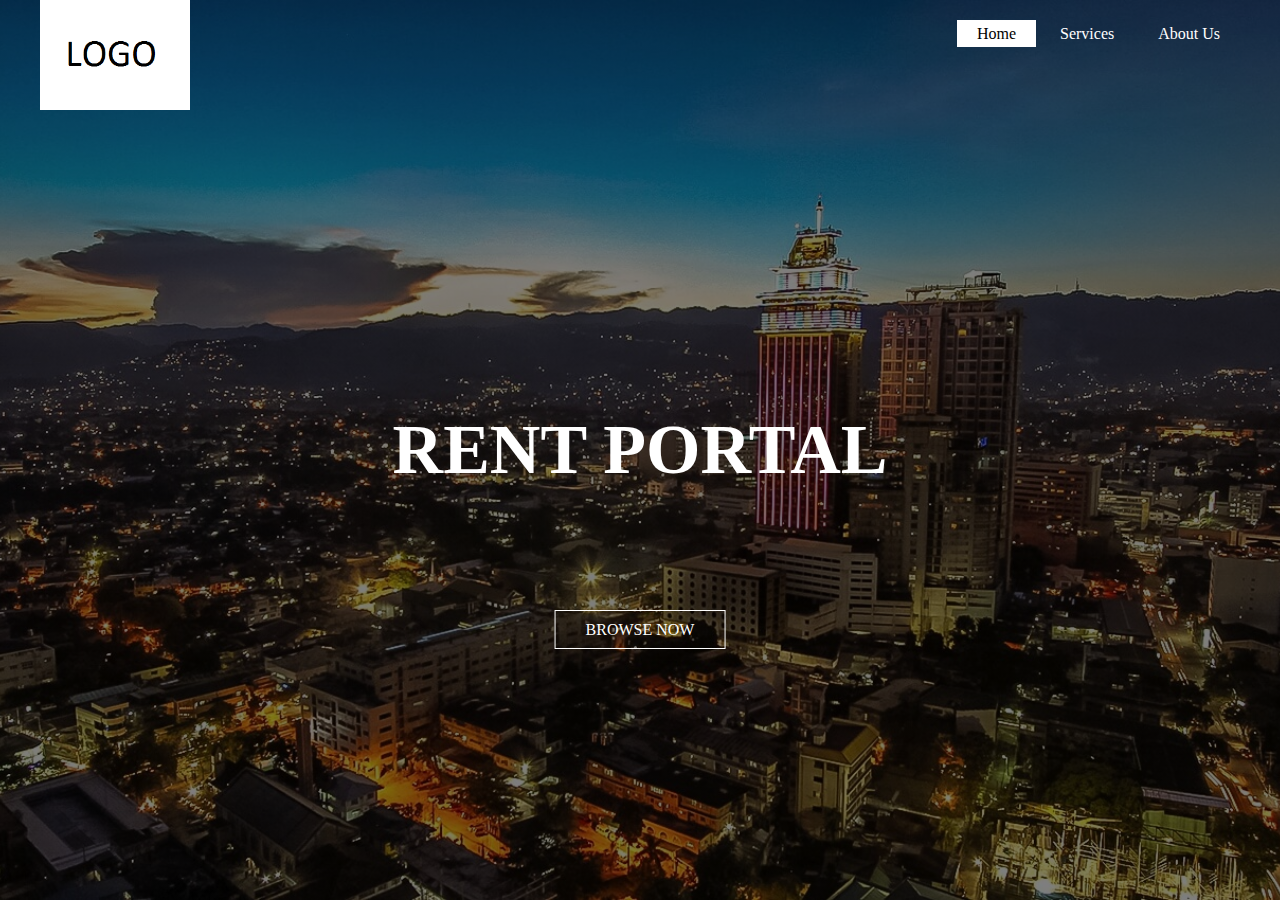
<file: Websit/index.html>
<!DOCTYPE html>
<html>
<head>
	<title>RenTAL</title>
	<link rel="stylesheet" type="text/css" href="css/style.css">
</head>
<body>
	<header>
		<div class="main">
			<div class="logo">
				<img src="tempLOGO.png">
			</div>
			<ul>
			    <li class="active"><a href="#">Home</a></li>
			    <li><a href="#">Services</a></li>
			    <li><a href="#">About Us</a></li>
			  
			</ul>
			<div class="title">
			<h1>RENT PORTAL</h1>

		</div>
		<div class="button">
			<a href="#" class="btn">BROWSE NOW</a>
		</div>
	</header>

</body>
</html>
</file>
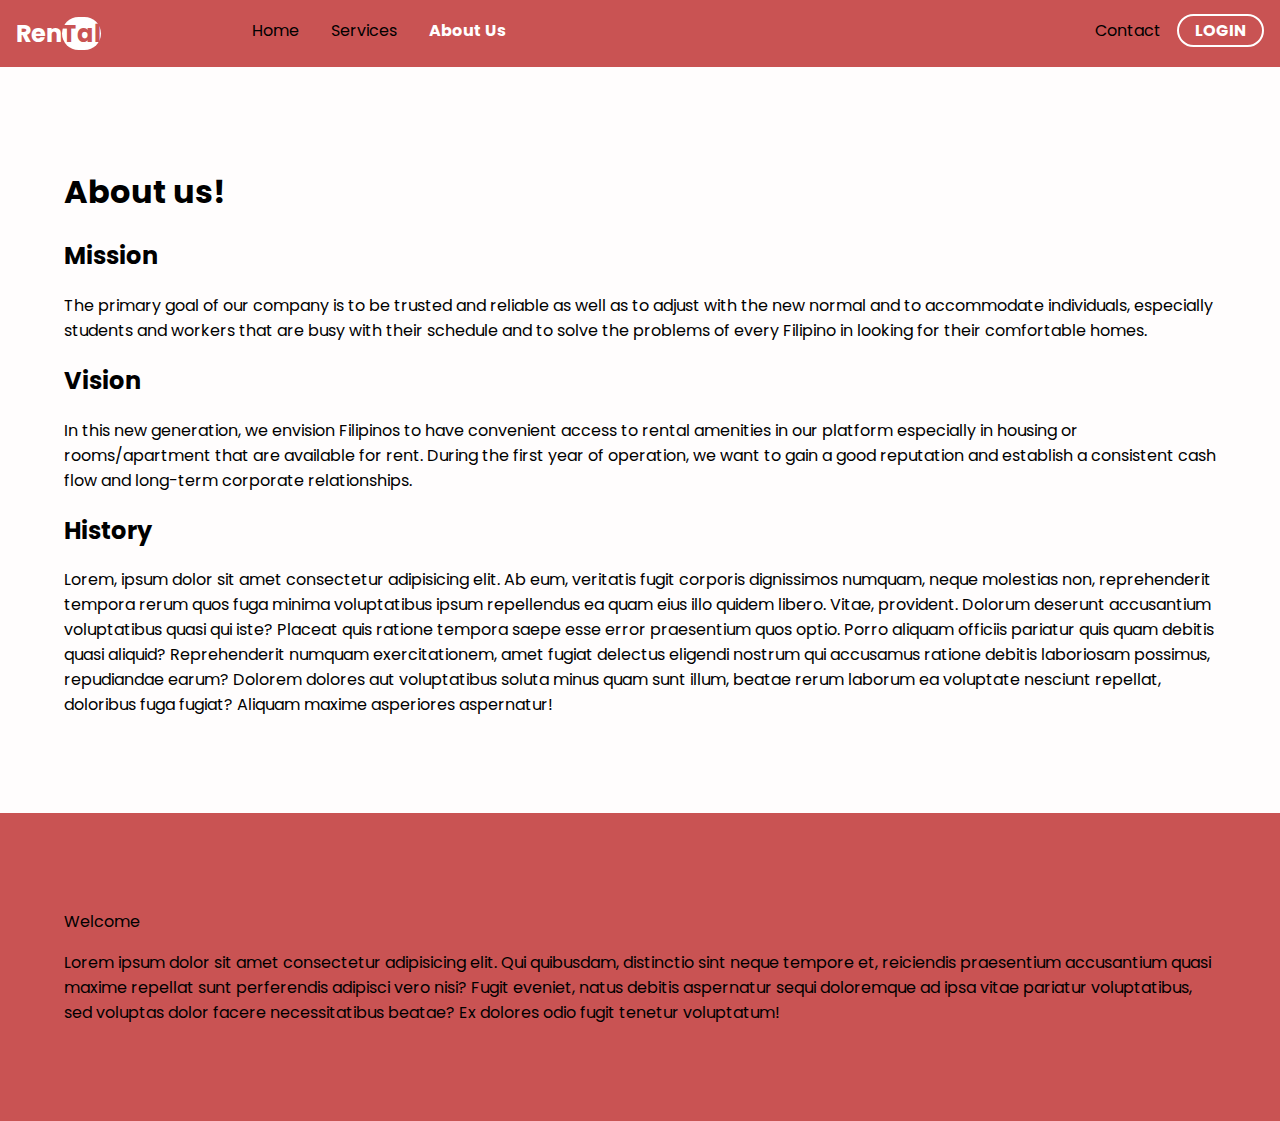
<file: Website/About.html>
﻿<!DOCTYPE html>
<html>
  <head>
    <meta charset="UTF-8" />
    <meta http-equiv="X-UA-Compatible" content="IE=edge" />
    <meta name="viewport" content="width=device-width, initial-scale=1.0" />
    <title>RenTAL</title>
    <link rel="stylesheet" href="css/main.css" />
  </head>
  <body>
    <div class="navbar">
      <div class="container">
        <a href="Home.html" class="logo">Ren<span>Tal</span></a>
        <nav>
          <ul class="nav-left">
            <li><a href="Home.html">Home</a></li>
            <li><a href="Services.html">Services</a></li>
            <li class="active"><a href="About.html">About Us</a></li>
          </ul>
          <ul class="nav-right">
            <li><a href="#">Contact</a></li>
            <li class="login"><a href="#">LOGIN</a></li>
          </ul>
        </nav>
      </div>
    </div>
    <section class="section-tab">
      <h1>About us!</h1>
      <h2>Mission</h2>

      <p>
        The primary goal of our company is to be trusted and reliable as well as
        to adjust with the new normal and to accommodate individuals, especially
        students and workers that are busy with their schedule and to solve the
        problems of every Filipino in looking for their comfortable homes.
      </p>

      <h2>Vision</h2>

      
      <p>
        In this new generation, we envision Filipinos to have convenient access
        to rental amenities in our platform especially in housing or
        rooms/apartment that are available for rent. During the first year of
        operation, we want to gain a good reputation and establish a consistent
        cash flow and long-term corporate relationships.
      </p>

      <h2>History</h2>
      <p>
        Lorem, ipsum dolor sit amet consectetur adipisicing elit. Ab eum, veritatis fugit corporis dignissimos numquam, neque molestias non, reprehenderit tempora rerum quos fuga minima voluptatibus ipsum repellendus ea quam eius illo quidem libero. Vitae, provident. Dolorum deserunt accusantium voluptatibus quasi qui iste? Placeat quis ratione tempora saepe esse error praesentium quos optio. Porro aliquam officiis pariatur quis quam debitis quasi aliquid? Reprehenderit numquam exercitationem, amet fugiat delectus eligendi nostrum qui accusamus ratione debitis laboriosam possimus, repudiandae earum? Dolorem dolores aut voluptatibus soluta minus quam sunt illum, beatae rerum laborum ea voluptate nesciunt repellat, doloribus fuga fugiat? Aliquam maxime asperiores aspernatur!
      </p>

    </div>
    </section>
    <section class="bottom-section">
      <p class="opening">Welcome</p>
      <p>
        Lorem ipsum dolor sit amet consectetur adipisicing elit. Qui quibusdam,
        distinctio sint neque tempore et, reiciendis praesentium accusantium
        quasi maxime repellat sunt perferendis adipisci vero nisi? Fugit
        eveniet, natus debitis aspernatur sequi doloremque ad ipsa vitae
        pariatur voluptatibus, sed voluptas dolor facere necessitatibus beatae?
        Ex dolores odio fugit tenetur voluptatum!
      </p>
    </section>
  </body>
</html>
</file>
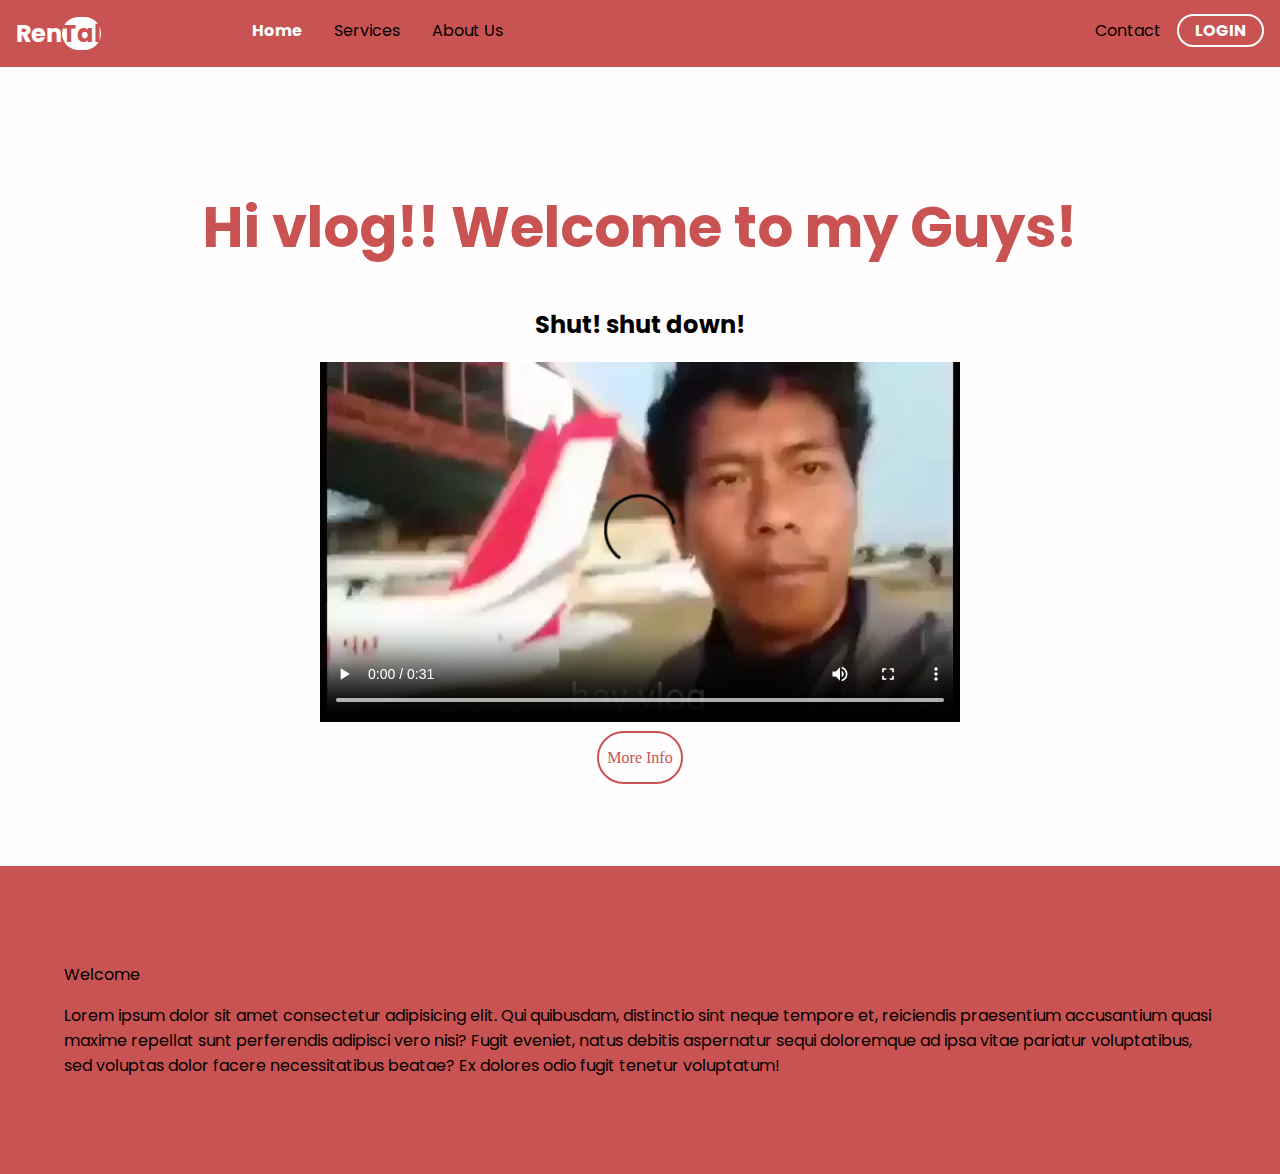
<file: Website/BrowseNow.html>
<!DOCTYPE html>
<html>
  <head>
    <meta charset="UTF-8" />
    <meta http-equiv="X-UA-Compatible" content="IE=edge" />
    <meta name="viewport" content="width=device-width, initial-scale=1.0" />
    <title>RenTAL</title>
    <link rel="stylesheet" href="css/main.css" />
  </head>
  <body>
    <div class="navbar">
      <div class="container">
        <a href="Home.html" class="logo">Ren<span>Tal</span></a>
        <nav>
          <ul class="nav-left">
            <li class="active"><a href="Home.html">Home</a></li>
            <li><a href="Services.html">Services</a></li>
            <li><a href="About.html">About Us</a></li>
          </ul>
          <ul class="nav-right">
            <li><a href="#">Contact</a></li>
            <li class="login"><a href="#">LOGIN</a></li>
          </ul>
        </nav>
      </div>
    </div>

    <section class="top-section">
      <div class="container">
        <div class="title">
          <h1>Hi vlog!! Welcome to my Guys!</h1>
          <h2>Shut! shut down!</h2>
          <video class="center" controls>
            <source src="images/vid1.mp4" type="video/mp4" />
          </video>
          <p>
            <a href="MoreInfo.html" class="browse-button">More Info</a>
          </p>
        </div>
      </div>
    </section>

    <section class="bottom-section">
      <p class="opening">Welcome</p>
      <p>
        Lorem ipsum dolor sit amet consectetur adipisicing elit. Qui quibusdam,
        distinctio sint neque tempore et, reiciendis praesentium accusantium
        quasi maxime repellat sunt perferendis adipisci vero nisi? Fugit
        eveniet, natus debitis aspernatur sequi doloremque ad ipsa vitae
        pariatur voluptatibus, sed voluptas dolor facere necessitatibus beatae?
        Ex dolores odio fugit tenetur voluptatum!
      </p>
    </section>
  </body>
</html>
</file>
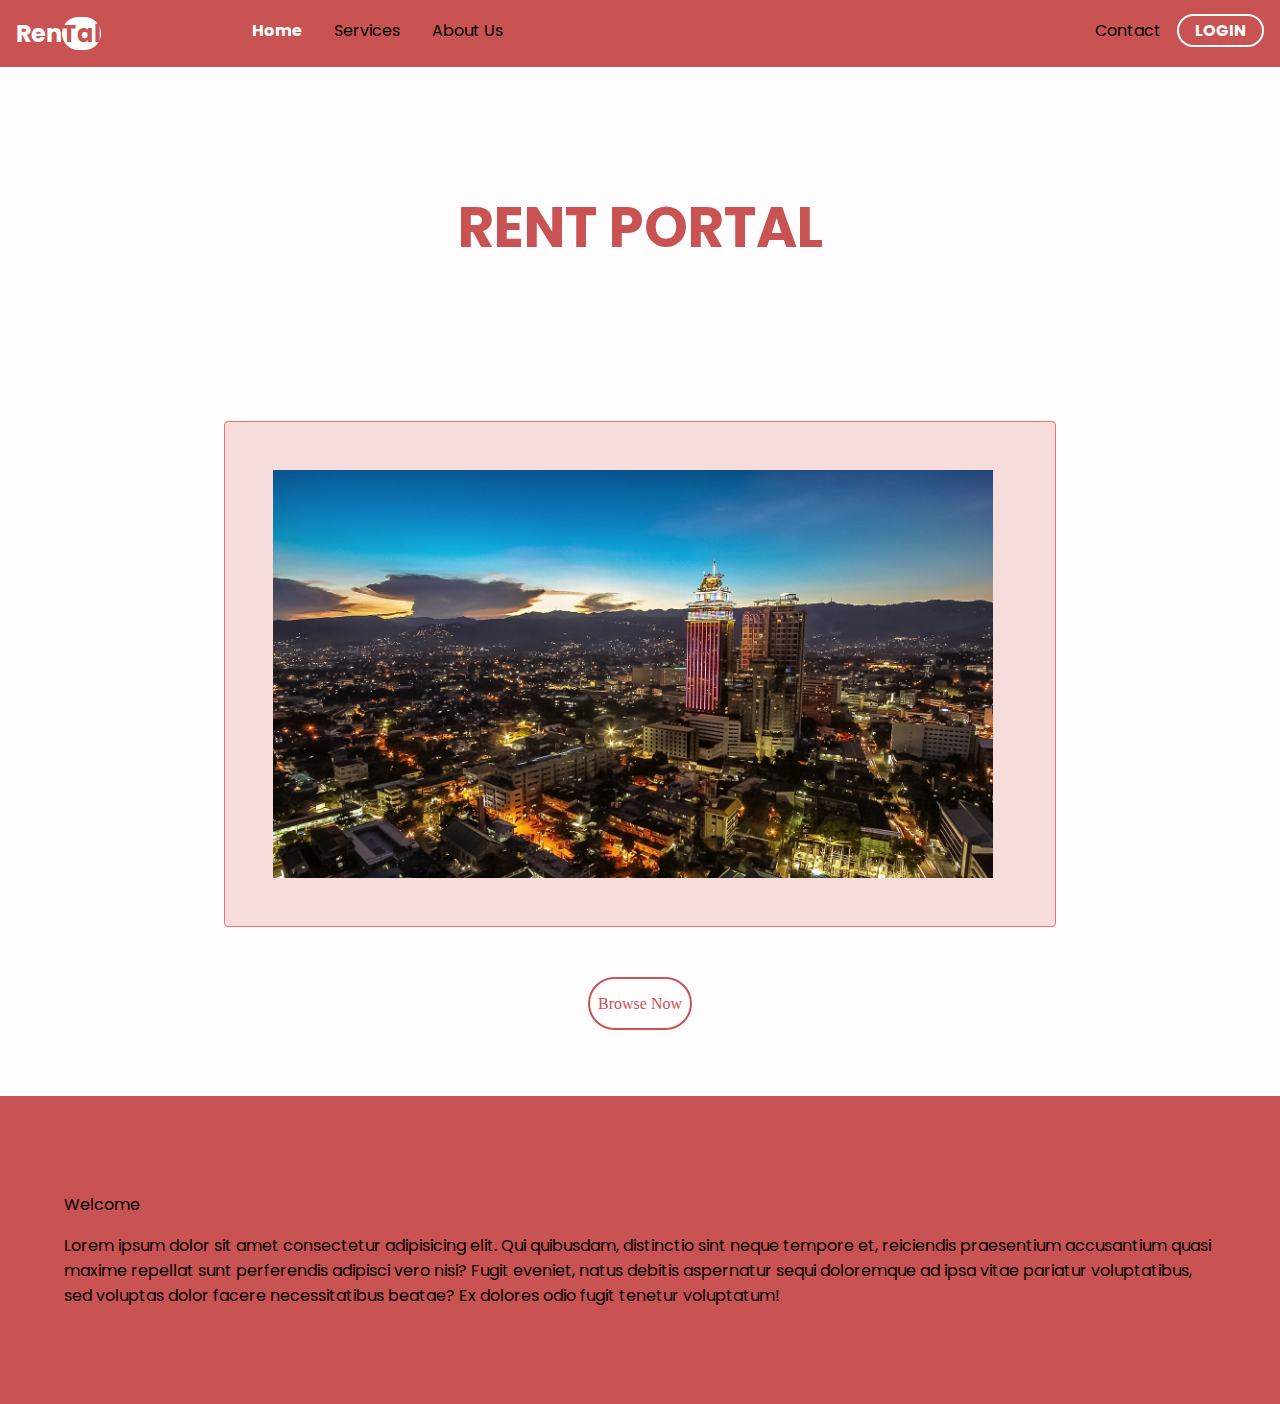
<file: Website/Home.html>
<!DOCTYPE html>
<html lang="en">
  <head>
    <meta charset="UTF-8" />
    <meta http-equiv="X-UA-Compatible" content="IE=edge" />
    <meta name="viewport" content="width=device-width, initial-scale=1.0" />
    <title>RenTal</title>
    <link rel="stylesheet" href="css/main.css" />
  </head>
  <body>
    <div class="navbar">
      <div class="container">
        <a href="Home.html" class="logo">Ren<span>Tal</span></a>
        <nav>
          <ul class="nav-left">
            <li class="active"><a href="Home.html">Home</a></li>
            <li><a href="Services.html">Services</a></li>
            <li><a href="About.html">About Us</a></li>
          </ul>
          <ul class="nav-right">
            <li><a href="#">Contact</a></li>
            <li class="login"><a href="#">LOGIN</a></li>
          </ul>
        </nav>
      </div>
    </div>
    <section class="top-section">
      <div class="container">
        <h1>RENT PORTAL</h1>
        <div class="overlay"><p class="subhead">Choose where you stay</p></div>
        <div class="picture-gallery">
          <img class="mySlides" src="images/bg1.jpg" alt="House Sample 1""> <img
          class="mySlides" src="images/bg2.jpg" alt="House Sample 2""> <img
          class="mySlides" src="images/bg3.jpg" alt="House Sample 3"">
        </div>
        <a href="BrowseNow.html" class="browse-button">Browse Now</a>
      </div>
    </section>
    <section class="bottom-section">
      <p class="opening">Welcome</p>
      <p>
        Lorem ipsum dolor sit amet consectetur adipisicing elit. Qui quibusdam,
        distinctio sint neque tempore et, reiciendis praesentium accusantium
        quasi maxime repellat sunt perferendis adipisci vero nisi? Fugit
        eveniet, natus debitis aspernatur sequi doloremque ad ipsa vitae
        pariatur voluptatibus, sed voluptas dolor facere necessitatibus beatae?
        Ex dolores odio fugit tenetur voluptatum!
      </p>
    </section>
  </body>
</html>
<script>
  var slideIndex = 0;
  carousel();

  function carousel() {
    var i;
    var x = document.getElementsByClassName("mySlides");
    for (i = 0; i < x.length; i++) {
      x[i].style.display = "none";
    }
    slideIndex++;
    if (slideIndex > x.length) {
      slideIndex = 1;
    }
    x[slideIndex - 1].style.display = "block";
    setTimeout(carousel, 2000); // Change image every 2 seconds
  }
</script>
</file>
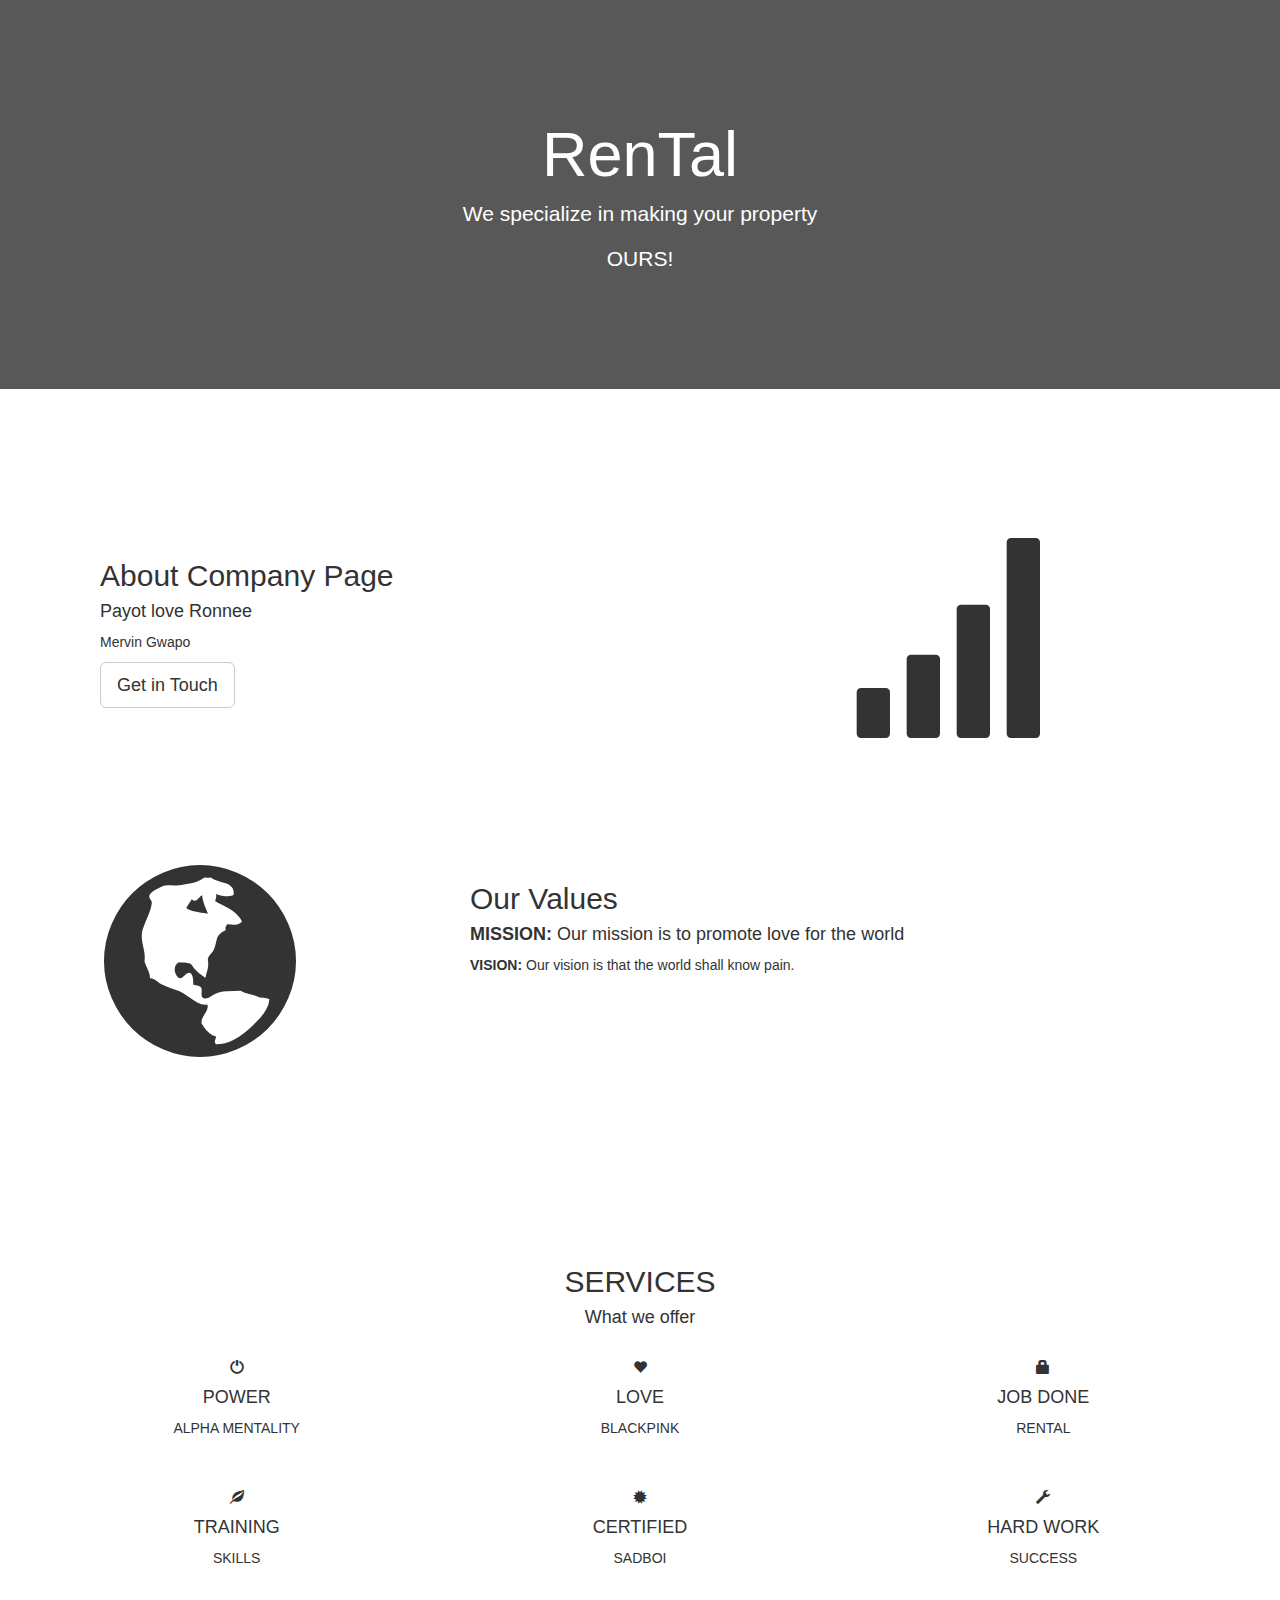
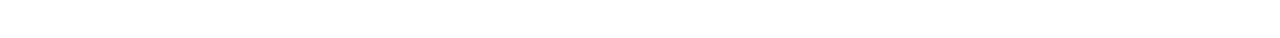
<file: Website/MoreInfo.html>
﻿<!DOCTYPE html>
<html lang="en">
<head>
    <title>Bootstrap Theme Company</title>
    <meta charset="utf-8">
    <meta name="viewport" content="width=device-width, initial-scale=1">
    <link rel="stylesheet" href="https://maxcdn.bootstrapcdn.com/bootstrap/3.4.1/css/bootstrap.min.css">
    <script src="https://ajax.googleapis.com/ajax/libs/jquery/3.5.1/jquery.min.js"></script>
    <script src="https://maxcdn.bootstrapcdn.com/bootstrap/3.4.1/js/bootstrap.min.js"></script>
</head>
<body>

    <div class="jumbotron text-center">
        <style>
            .jumbotron {
                background-color: #585858;
                color: #fff;
                padding: 100px 25px;
            }

            .container-fluid {
                padding: 60px 50px;
            }
        </style>
        <h1>RenTal</h1>
        <p>We specialize in making your property</p>
        <p>OURS!</p>
    </div>

    <div class="container-fluid">
        <style>
            .logo {
                font-size: 200px;
            }

            @media screen and (max-width: 768px) {
                .col-sm-4 {
                    text-align: center;
                    margin: 25px 0;
                }
            }
        </style>

        <div class="container-fluid">
            <div class="row">
                <div class="col-sm-8">
                    <h2>About Company Page</h2>
                    <h4>Payot love Ronnee</h4>
                    <p>Mervin Gwapo</p>
                    <a href = "https://www.facebook.com/opawswordstyle" button class="btn btn-default btn-lg">Get in Touch</a>
                </div>
                <div class="col-sm-4">
                    <span class="glyphicon glyphicon-signal logo"></span>
                </div>
            </div>
        </div>

        <div class="container-fluid bg-grey">
            <div class="row">
                <div class="col-sm-4">
                    <span class="glyphicon glyphicon-globe logo"></span>
                </div>
                <div class="col-sm-8">
                    <h2>Our Values</h2>
                    <h4><strong>MISSION:</strong> Our mission is to promote love for the world</h4>
                    <p><strong>VISION:</strong> Our vision is that the world shall know pain.</p>
                </div>
            </div>
        </div>
    </div>

    <div class="container-fluid text-center">
        <h2>SERVICES</h2>
        <h4>What we offer</h4>
        <br>
        <div class="row">
            <div class="col-sm-4">
                <span class="glyphicon glyphicon-off"></span>
                <h4>POWER</h4>
                <p>ALPHA MENTALITY</p>
            </div>
            <div class="col-sm-4">
                <span class="glyphicon glyphicon-heart"></span>
                <h4>LOVE</h4>
                <p>BLACKPINK</p>
            </div>
            <div class="col-sm-4">
                <span class="glyphicon glyphicon-lock"></span>
                <h4>JOB DONE</h4>
                <p>RENTAL</p>
            </div>
        </div>
        <br><br>
        <div class="row">
            <div class="col-sm-4">
                <span class="glyphicon glyphicon-leaf"></span>
                <h4>TRAINING</h4>
                <p>SKILLS</p>
            </div>
            <div class="col-sm-4">
                <span class="glyphicon glyphicon-certificate"></span>
                <h4>CERTIFIED</h4>
                <p>SADBOI</p>
            </div>
            <div class="col-sm-4">
                <span class="glyphicon glyphicon-wrench"></span>
                <h4>HARD WORK</h4>
                <p>SUCCESS</p>
            </div>
        </div>
    </div>
</body>
</html>
</file>
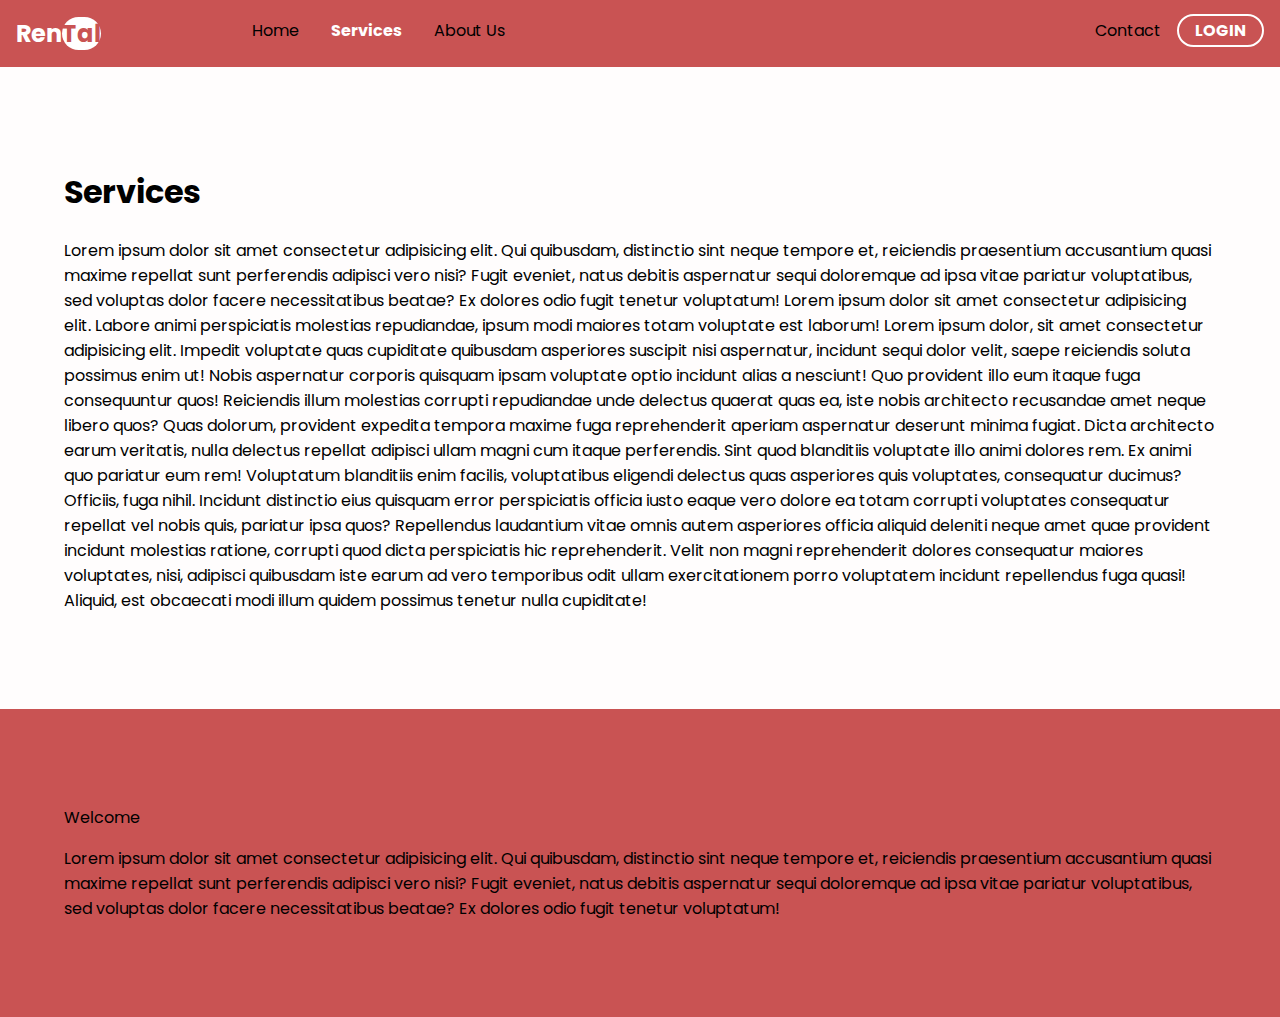
<file: Website/Services.html>
﻿<!DOCTYPE html>
<html>
  <head>
    <meta charset="UTF-8" />
    <meta http-equiv="X-UA-Compatible" content="IE=edge" />
    <meta name="viewport" content="width=device-width, initial-scale=1.0" />
    <title>RenTAL</title>
    <link rel="stylesheet" href="css/main.css" />
  </head>
  <body>
    <div class="navbar">
      <div class="container">
        <a href="Home.html" class="logo">Ren<span>Tal</span></a>
        <nav>
          <ul class="nav-left">
            <li><a href="Home.html">Home</a></li>
            <li class="active"><a href="Services.html">Services</a></li>
            <li><a href="About.html">About Us</a></li>
          </ul>
          <ul class="nav-right">
            <li><a href="#">Contact</a></li>
            <li class="login"><a href="#">LOGIN</a></li>
          </ul>
        </nav>
      </div>
    </div>

    <section class="section-tab">
      <h1>Services</h1>

      <p>
        Lorem ipsum dolor sit amet consectetur adipisicing elit. Qui quibusdam,
        distinctio sint neque tempore et, reiciendis praesentium accusantium
        quasi maxime repellat sunt perferendis adipisci vero nisi? Fugit
        eveniet, natus debitis aspernatur sequi doloremque ad ipsa vitae
        pariatur voluptatibus, sed voluptas dolor facere necessitatibus beatae?
        Ex dolores odio fugit tenetur voluptatum! Lorem ipsum dolor sit amet
        consectetur adipisicing elit. Labore animi perspiciatis molestias
        repudiandae, ipsum modi maiores totam voluptate est laborum! Lorem ipsum
        dolor, sit amet consectetur adipisicing elit. Impedit voluptate quas
        cupiditate quibusdam asperiores suscipit nisi aspernatur, incidunt sequi
        dolor velit, saepe reiciendis soluta possimus enim ut! Nobis aspernatur
        corporis quisquam ipsam voluptate optio incidunt alias a nesciunt! Quo
        provident illo eum itaque fuga consequuntur quos! Reiciendis illum
        molestias corrupti repudiandae unde delectus quaerat quas ea, iste nobis
        architecto recusandae amet neque libero quos? Quas dolorum, provident
        expedita tempora maxime fuga reprehenderit aperiam aspernatur deserunt
        minima fugiat. Dicta architecto earum veritatis, nulla delectus repellat
        adipisci ullam magni cum itaque perferendis. Sint quod blanditiis
        voluptate illo animi dolores rem. Ex animi quo pariatur eum rem!
        Voluptatum blanditiis enim facilis, voluptatibus eligendi delectus quas
        asperiores quis voluptates, consequatur ducimus? Officiis, fuga nihil.
        Incidunt distinctio eius quisquam error perspiciatis officia iusto eaque
        vero dolore ea totam corrupti voluptates consequatur repellat vel nobis
        quis, pariatur ipsa quos? Repellendus laudantium vitae omnis autem
        asperiores officia aliquid deleniti neque amet quae provident incidunt
        molestias ratione, corrupti quod dicta perspiciatis hic reprehenderit.
        Velit non magni reprehenderit dolores consequatur maiores voluptates,
        nisi, adipisci quibusdam iste earum ad vero temporibus odit ullam
        exercitationem porro voluptatem incidunt repellendus fuga quasi!
        Aliquid, est obcaecati modi illum quidem possimus tenetur nulla
        cupiditate!
      </p>
    </section>
    <section class="bottom-section">
      <p class="opening">Welcome</p>
      <p>
        Lorem ipsum dolor sit amet consectetur adipisicing elit. Qui quibusdam,
        distinctio sint neque tempore et, reiciendis praesentium accusantium
        quasi maxime repellat sunt perferendis adipisci vero nisi? Fugit
        eveniet, natus debitis aspernatur sequi doloremque ad ipsa vitae
        pariatur voluptatibus, sed voluptas dolor facere necessitatibus beatae?
        Ex dolores odio fugit tenetur voluptatum!
      </p>
    </section>
  </body>
</html>
</file>
<file: Websit/css/style.css>
*{
	margin: 0;
	padding: 0;
	font-family: Century Gothic;

}

header{
	background-image:linear-gradient(rgba(0,0,0,0.5),rgba(0,0,0,0.5)), url(../bg1.jpg);
	height: 100vh;
	background-size: cover;
	background-position: center;
}

ul{
	float: right;
	list-style-type: none;
	margin-top: 25px;

}

ul li {
	display: inline-block;
}

ul li a{
	text-decoration: none;
	color: #fff;
	padding: 5px 20px;
	transition: 0.9s ease;
	
}

ul li a:hover{
	background-color: #fff;
	color: #000;

}

ul li.active a{
	background-color: #fff;
	color: #000;

}

.logo img{
	float: left;
	width: 150px;
	height: auto;
}

.main{
	max-width: 1200px;
	margin: auto;
}

.title{
	position: absolute;
	top: 50%;
	left: 50%;
	transform: translate(-50%,-50%);

}


h1{
	color: #fff;
	font-size: 70px;

}

.button{
	position: absolute;
	top: 70%;
	left: 50%;
	transform: translate(-50%,-50%);

}

.btn{
	border: 1px solid #fff;
	padding: 10px 30px;
	color: #fff;
	text-decoration: none;
}

.btn:hover{
	background-color: #fff;
	color: #000;

}
</file>
<file: Website/css/main.css>
@import url("https://fonts.googleapis.com/css2?family=Poppins:wght@400;700&display=swap");
:root {
  --primary-color: #c95353;
}

body {
  background: #fffdfd;
  margin: 0;
  font-family: Poppins;
}

.navbar {
  background: var(--primary-color);
  padding: 1em;
}

.navbar .logo {
  text-decoration: none;
  font-weight: bold;
  color: white;
  font-size: 1.5em;
}

.navbar .logo span {
  color: var(--primary-color);
  background-color: #ffffff;
  border-radius: 5em;
}

nav {
  position: fixed;
  z-index: 999;
  width: 30%;
  right: 0;
  top: 0;
  background: black;
  height: 100vh;
  padding: 1em;
}

nav ul.nav-left {
  margin-top: 5em;
}

nav li a {
  color: white;
  text-decoration: none;
  display: block;
  padding: 0.5em;
  font-size: 1.3em;
  text-align: right;
}

nav li a:hover {
  font-weight: bold;
  color: white;
}

@media only screen and (min-width: 768px) {
  .navbar .container {
    display: -ms-grid;
    display: grid;
    -ms-grid-columns: 180px auto;
        grid-template-columns: 180px auto;
    -webkit-box-pack: unset;
        -ms-flex-pack: unset;
            justify-content: unset;
  }
  .navbar nav {
    display: -webkit-box;
    display: -ms-flexbox;
    display: flex;
    -webkit-box-pack: justify;
        -ms-flex-pack: justify;
            justify-content: space-between;
    background: none;
    position: unset;
    height: auto;
    width: 100%;
    padding: 0;
  }
  .navbar nav ul {
    display: -webkit-box;
    display: -ms-flexbox;
    display: flex;
    list-style-type: none;
    margin: 0;
  }
  .navbar nav a {
    color: black;
    font-size: 1em;
    padding: 0.1em 1em;
  }
  .navbar nav li.active a {
    font-weight: bold;
    color: white;
  }
  .navbar nav li.login a {
    color: white;
    border: 2px solid white;
    font-weight: bold;
    border-radius: 5em;
    margin-top: -0.1em;
  }
  .navbar nav li.login a:hover {
    background: #eb7272;
    color: white;
  }
}

@media only screen and (min-width: 1080px) {
  .container {
    width: 100%;
    margin: 0 auto;
  }
  section {
    padding: 5em 4em;
  }
  .top-section {
    display: -webkit-box;
    display: -ms-flexbox;
    display: flex;
    text-align: center;
  }
  .top-section h1 {
    font-size: 3.5em;
    width: 100%;
    color: var(--primary-color);
  }
  .top-section .overlay {
    top: 50%;
    left: 0%;
    background: #0c0000;
    background: var(--primary-color);
    /* Black see-through */
    color: #f1f1f1;
    width: 100%;
    -webkit-transition: 0.5s ease;
    transition: 0.5s ease;
    opacity: 0;
    color: white;
    font-size: 20px;
    padding: 10px;
  }
  .top-section .subhead {
    font-size: 1em;
    margin: 0;
    padding: 0;
  }
  .top-section .picture-gallery {
    display: -webkit-box;
    display: -ms-flexbox;
    display: flex;
    border: 1px solid #eb7272;
    border-radius: 4px;
    background: #f7dcdc;
    margin: 4em 10em;
  }
  .top-section .picture-gallery img {
    padding: 3em;
    width: 720px;
  }
  .top-section .browse-button {
    text-decoration: none;
    color: var(--primary-color);
    border: 2px solid var(--primary-color);
    font-size: 1em;
    font-family: Century Gothic;
    border-radius: 2em;
    padding: 1em 0.5em;
  }
  .top-section .browse-button:hover {
    background: var(--primary-color);
    color: white;
  }
  .top-section:hover .overlay {
    opacity: 100%;
  }
  .bottom-section {
    background: #c95353;
  }
}
/*# sourceMappingURL=main.css.map */
</file>
